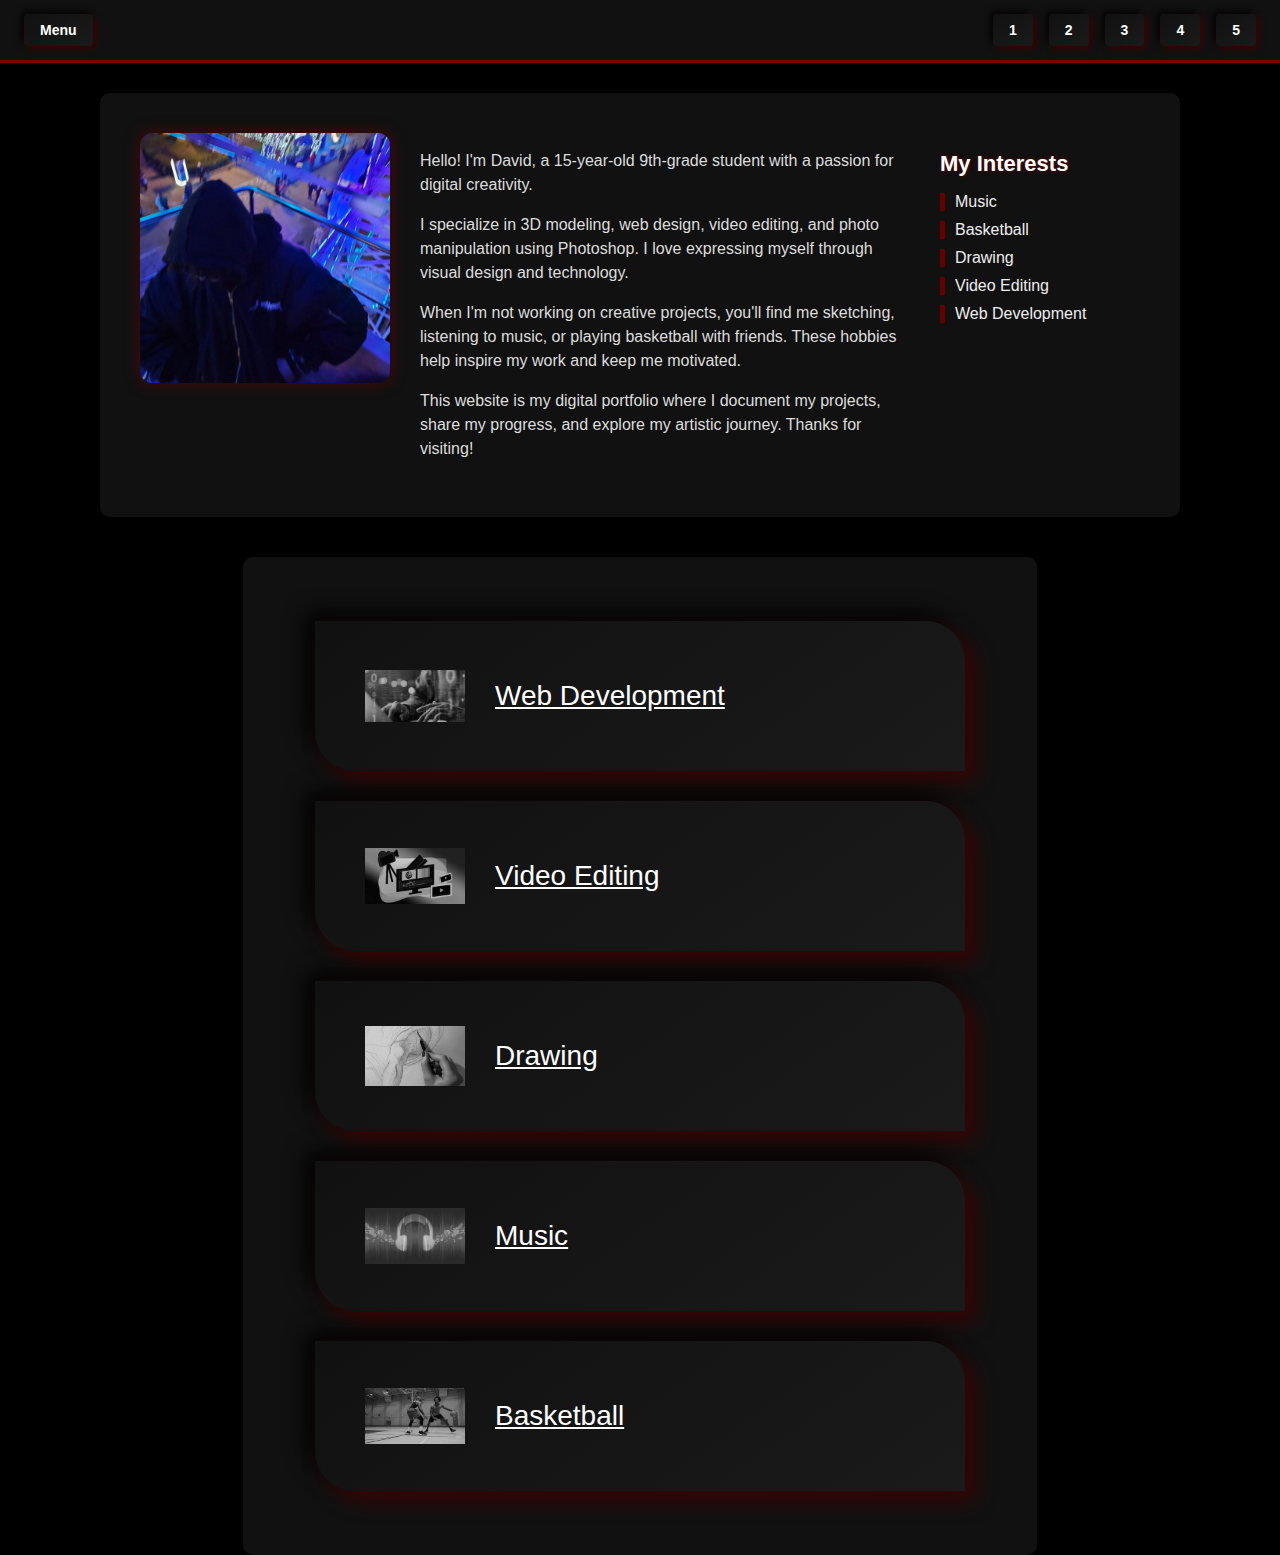
<file: EXAM/index.html>
<!DOCTYPE html>
<html lang="en">
<head>
  <meta charset="UTF-8" />
  <meta name="viewport" content="width=device-width, initial-scale=1.0" />
  <meta name="description" content="David's personal portfolio" />
  <title>David's Portfolio</title>
  <link rel="stylesheet" href="style.css" />
</head>
<body>
  <header>
    <button class="menu-button">Menu</button>
    <nav class="menu">
      <a href="page1.html" class="menu-button">1</a>
      <a href="page2.html" class="menu-button">2</a>
      <a href="page3.html" class="menu-button">3</a>
      <a href="page4.html" class="menu-button">4</a>
      <a href="page5.html" class="menu-button">5</a>
    </nav>
  </header>

  <main>
    <section class="profile-interests-section">
  <div class="profile-photo">
    <img src="Media/myfoto.png" alt="My photo" />
  </div>
  <div class="about-me">
    <p>Hello! I'm David, a 15-year-old 9th-grade student with a passion for digital creativity.</p>
    <p>I specialize in 3D modeling, web design, video editing, and photo manipulation using Photoshop. I love expressing myself through visual design and technology.</p>
    <p>When I'm not working on creative projects, you'll find me sketching, listening to music, or playing basketball with friends. These hobbies help inspire my work and keep me motivated.</p>
    <p>This website is my digital portfolio where I document my projects, share my progress, and explore my artistic journey. Thanks for visiting!</p>
  </div>
  <div class="interest-list-container">
    <h2>My Interests</h2>
    <ul class="interest-list">
      <li>Music</li>
      <li>Basketball</li>
      <li>Drawing</li>
      <li>Video Editing</li>
      <li>Web Development</li>
    </ul>
  </div>
</section>

<section class="hobby-gallery">
  <a href="page1.html" class="hobby-item" title="Web Development">
    <img src="Media/web.jpeg" alt="Web development" />
    <span>Web Development</span>
  </a>
  <a href="page2.html" class="hobby-item" title="Video Editing">
    <img src="Media/video.jpg" alt="Video editing" />
    <span>Video Editing</span>
  </a>
  <a href="page3.html" class="hobby-item" title="Drawing">
    <img src="Media/drawing.jpg" alt="Drawing" />
    <span>Drawing</span>
  </a>
  <a href="page4.html" class="hobby-item" title="Music">
    <img src="Media/music.avif" alt="Music" />
    <span>Music</span>
  </a>
  <a href="page5.html" class="hobby-item" title="Basketball">
    <img src="Media/basket.jpg" alt="Basketball" />
    <span>Basketball</span>
  </a>
</section>
  </main>
</body>
</html>
</file>
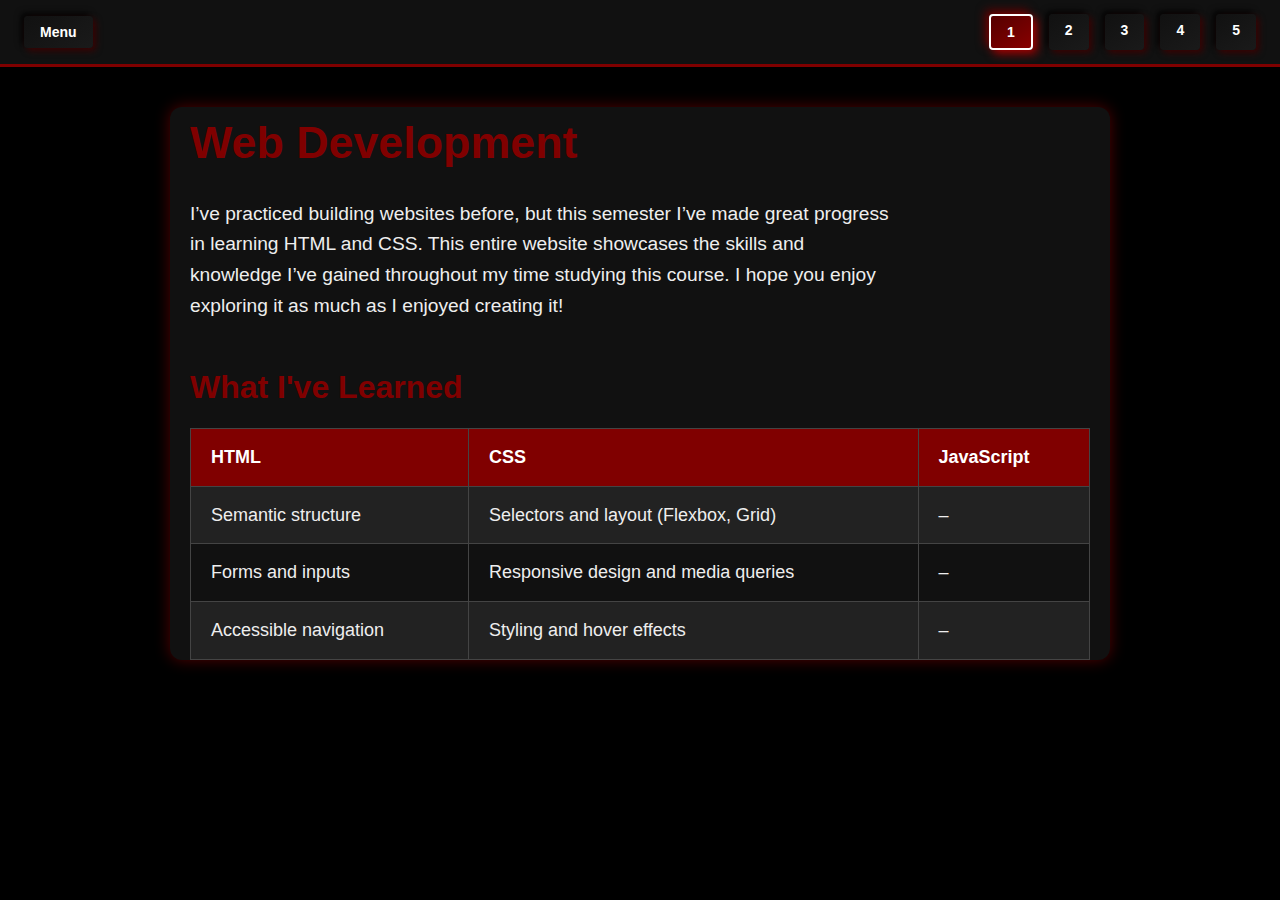
<file: EXAM/page1.html>
<!DOCTYPE html>
<html lang="en">
<head>
  <meta charset="UTF-8" />
  <meta name="viewport" content="width=device-width, initial-scale=1" />
  <title>Web Development</title>
  <link rel="stylesheet" href="style.css" />
</head>
<body>
  <header>
    <a href="index.html" class="menu-button">Menu</a>
    <nav class="menu">
      <a href="page1.html" class="menu-button active">1</a>
      <a href="page2.html" class="menu-button">2</a>
      <a href="page3.html" class="menu-button">3</a>
      <a href="page4.html" class="menu-button">4</a>
      <a href="page5.html" class="menu-button">5</a>
    </nav>
  </header>

  <main class="content">
    <section class="intro-section">
      <h1>Web Development</h1>
      <p>
        I’ve practiced building websites before, but this semester I’ve made great progress in learning HTML and CSS.
        This entire website showcases the skills and knowledge I’ve gained throughout my time studying this course.
        I hope you enjoy exploring it as much as I enjoyed creating it!
      </p>
    </section>

    <section class="table-section">
      <h2>What I've Learned</h2>
      <table>
        <thead>
          <tr>
            <th>HTML</th>
            <th>CSS</th>
            <th>JavaScript</th>
          </tr>
        </thead>
        <tbody>
          <tr>
            <td>Semantic structure</td>
            <td>Selectors and layout (Flexbox, Grid)</td>
            <td>–</td>
          </tr>
          <tr>
            <td>Forms and inputs</td>
            <td>Responsive design and media queries</td>
            <td>–</td>
          </tr>
          <tr>
            <td>Accessible navigation</td>
            <td>Styling and hover effects</td>
            <td>–</td>
          </tr>
        </tbody>
      </table>
    </section>
  </main>
</body>
</html>
</file>
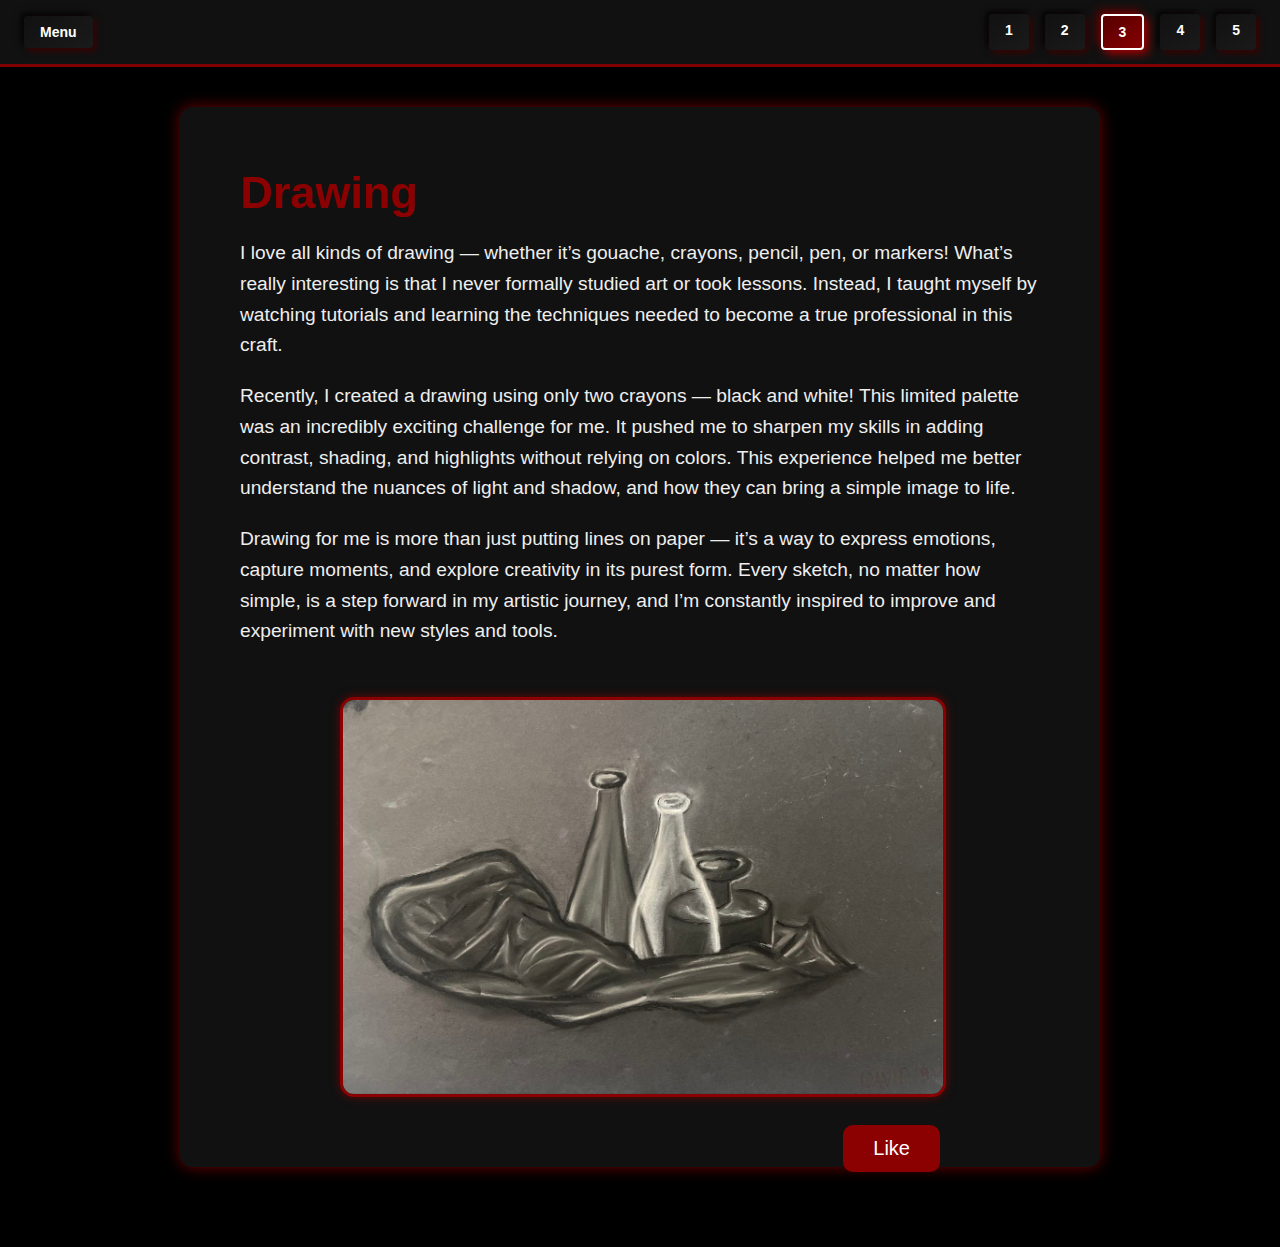
<file: EXAM/page3.html>
<!DOCTYPE html>
<html lang="en">
<head>
  <meta charset="UTF-8" />
  <meta name="viewport" content="width=device-width, initial-scale=1" />
  <title>Drawing - My Portfolio</title>
  <link rel="stylesheet" href="style.css" />
  <link rel="stylesheet" href="page3.css" />
</head>
<body>
  <header>
    <a href="index.html" class="menu-button">Menu</a>
    <nav class="menu">
      <a href="page1.html" class="menu-button">1</a>
      <a href="page2.html" class="menu-button">2</a>
      <a href="page3.html" class="menu-button active">3</a>
      <a href="page4.html" class="menu-button">4</a>
      <a href="page5.html" class="menu-button">5</a>
    </nav>
  </header>

  <main>
    <div class="content-box">
      <h1>Drawing</h1>
      <p>
        I love all kinds of drawing — whether it’s gouache, crayons, pencil, pen, or markers! What’s really interesting is that I never formally studied art or took lessons. Instead, I taught myself by watching tutorials and learning the techniques needed to become a true professional in this craft.
      </p>
      <p>
        Recently, I created a drawing using only two crayons — black and white! This limited palette was an incredibly exciting challenge for me. It pushed me to sharpen my skills in adding contrast, shading, and highlights without relying on colors. This experience helped me better understand the nuances of light and shadow, and how they can bring a simple image to life.
      </p>
      <p>
        Drawing for me is more than just putting lines on paper — it’s a way to express emotions, capture moments, and explore creativity in its purest form. Every sketch, no matter how simple, is a step forward in my artistic journey, and I’m constantly inspired to improve and experiment with new styles and tools.
      </p>

      <div class="photo-like-container">
        <img src="Media/mydraw.jpg" alt="My drawing" class="drawing-photo" />
        <button class="like-button" aria-label="Like this drawing"> Like </button>
      </div>
    </div>
  </main>
</body>
</html>
</file>
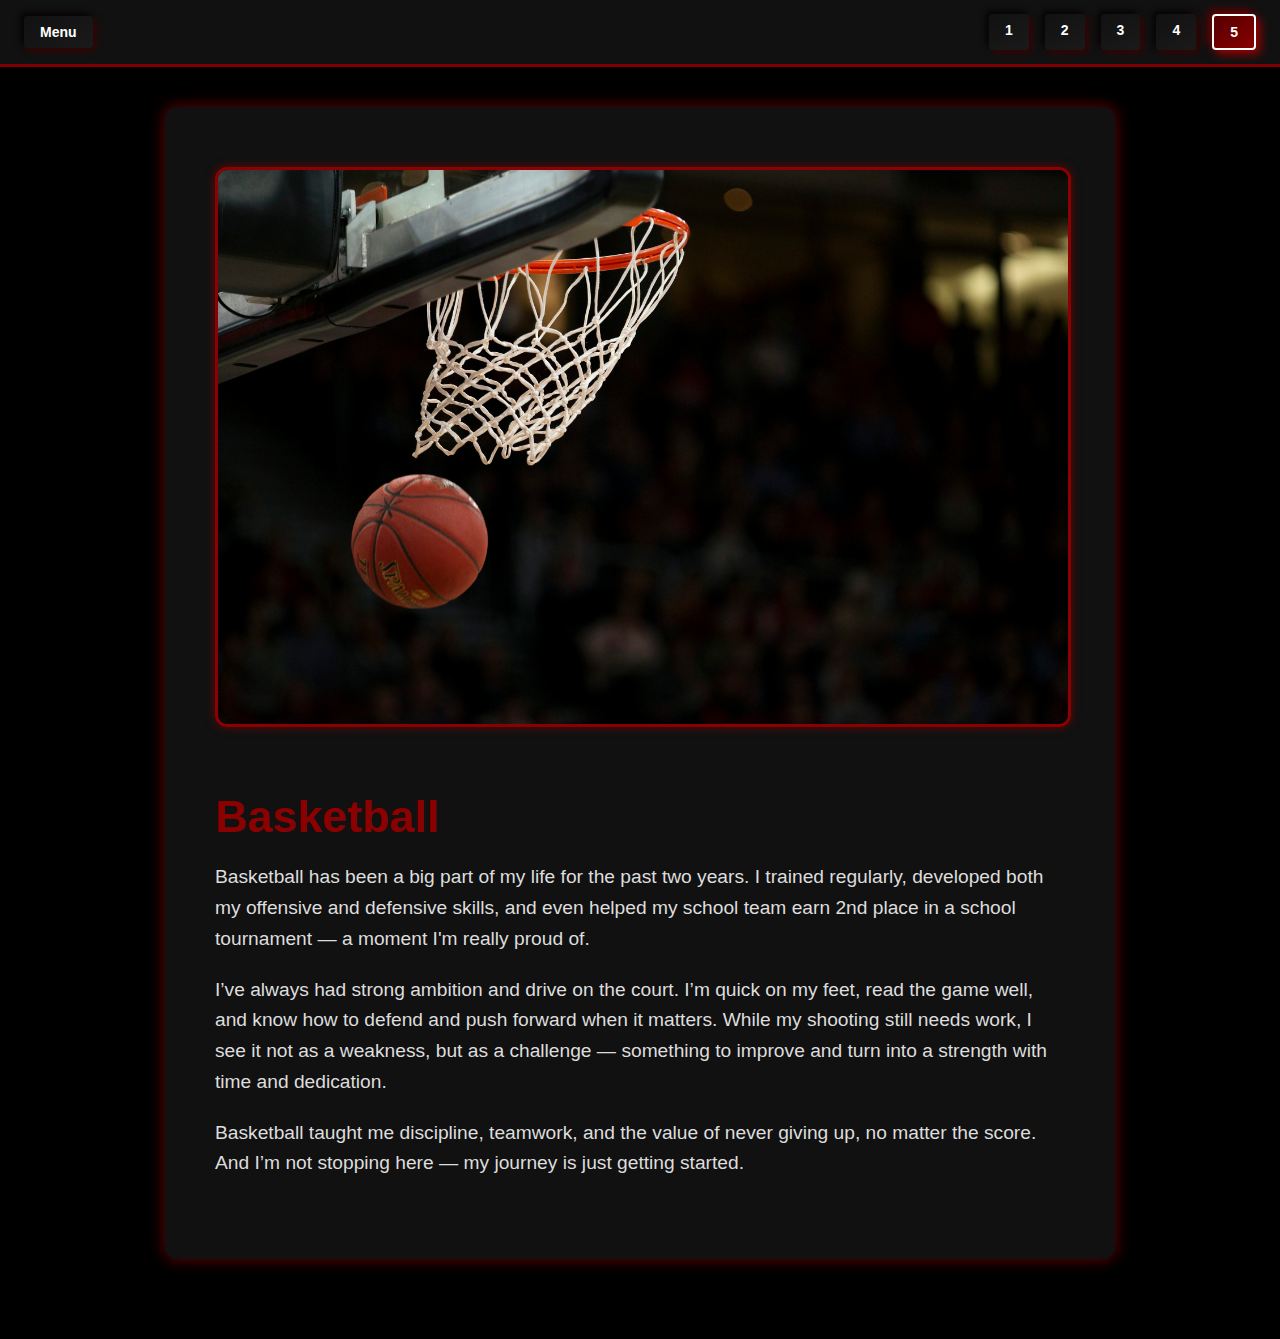
<file: EXAM/page5.html>
<!DOCTYPE html>
<html lang="en">
<head>
  <meta charset="UTF-8" />
  <meta name="viewport" content="width=device-width, initial-scale=1.0" />
  <title>Basketball</title>
  <link rel="stylesheet" href="style.css" />
  <link rel="stylesheet" href="page5.css" />
</head>
<body>
  <header>
    <a href="index.html" class="menu-button">Menu</a>
    <nav class="menu">
      <a href="page1.html" class="menu-button">1</a>
      <a href="page2.html" class="menu-button">2</a>
      <a href="page3.html" class="menu-button">3</a>
      <a href="page4.html" class="menu-button">4</a>
      <a href="page5.html" class="menu-button active">5</a>
    </nav>
  </header>

  <main>
    <section class="basketball-section">
      <img src="Media/basket2.jpg" alt="Basketball action" class="basketball-photo" />
      <div class="basketball-text">
        <h1>Basketball</h1>
        <p>
          Basketball has been a big part of my life for the past two years. I trained regularly, developed both my offensive and defensive skills, and even helped my school team earn 2nd place in a school tournament — a moment I'm really proud of.
        </p>
        <p>
          I’ve always had strong ambition and drive on the court. I’m quick on my feet, read the game well, and know how to defend and push forward when it matters. While my shooting still needs work, I see it not as a weakness, but as a challenge — something to improve and turn into a strength with time and dedication.
        </p>
        <p>
          Basketball taught me discipline, teamwork, and the value of never giving up, no matter the score. And I’m not stopping here — my journey is just getting started.
        </p>
      </div>
    </section>
  </main>
</body>
</html>
</file>
<file: EXAM/style.css>
body {
  background-color: #000000;
  color: #ffffff;
  font-family: 'Segoe UI', Tahoma, Geneva, Verdana, sans-serif;
  margin: 0;
  padding: 0;
}

main.content {
  max-width: 900px;
  margin: 32px auto 64px auto;
  background-color: #111;
  border-radius: 12px;
  padding: 40px 48px;
  box-shadow: 0 0 15px #660000cc;
  color: #eee;
  font-size: 18px;
  line-height: 1.6;
}

header {
  background-color: #111;
  padding: 10px 20px;
  display: flex;
  align-items: center;
  border-bottom: 3px solid #800000;
  margin-bottom: 30px;
}

.menu-button {
  background-color: #800000;
  color: white;
  border: none;
  padding: 12px 24px;
  margin-right: 8px;
  text-decoration: none;
  border-radius: 6px;
  cursor: pointer;
  font-weight: 600;
  transition: background-color 0.3s ease;
}

.menu-button:hover {
  background-color: #a00000;
}

.menu-button.active {
  border: 2px solid white;
  background-color: #900000;
}

.menu {
  display: flex;
  gap: 8px;
  margin-left: auto;
}

main.content {
  max-width: 900px;
  margin: 40px auto;
  padding: 0 20px;
}

.intro-section h1 {
  font-size: 2.8rem;
  color: #800000;
  margin-bottom: 20px;
}

.intro-section p {
  font-size: 1.2rem;
  line-height: 1.6;
  max-width: 700px;
}

.table-section h2 {
  font-size: 2rem;
  margin: 40px 0 15px 0;
  color: #800000;
}

table {
  width: 100%;
  border-collapse: collapse;
}

table th,
table td {
  border: 1px solid #444;
  padding: 14px 20px;
  text-align: left;
}

table thead {
  background-color: #800000;
  color: white;
}

table tbody tr:nth-child(even) {
  background-color: #111;
}

table tbody tr:nth-child(odd) {
  background-color: #222;
}

.menu-button {
  background: linear-gradient(145deg, #111 0%, #1a1a1a 100%);
  color: #fff;
  border: none;
  padding: 8px 16px;
  font-size: 14px;
  margin: 4px;
  cursor: pointer;
  border-radius: 4px;
  box-shadow: 
    3px 3px 6px #440000cc,  
    -3px -3px 6px #000000cc; 
  transition: background-color 0.3s, box-shadow 0.3s;
  text-decoration: none;
  perspective: 500px;
  transform-style: preserve-3d;
}

.menu-button:hover {
  background: linear-gradient(145deg, #2a0000 0%, #4b0000 100%);
  box-shadow:
    5px 5px 10px #660000dd,
    -5px -5px 10px #220000dd;
}

.menu-button.active {
  background: linear-gradient(145deg, #550000 0%, #880000 100%);
  color: #fff;
  box-shadow:
    4px 4px 10px #aa0000ee,
    -4px -4px 10px #660000ee;
}

.profile-interests-section {
  display: flex;
  gap: 30px;
  padding: 40px;
  background-color: #111;
  border-radius: 10px;
  align-items: flex-start;
  max-width: 1000px;
  margin: 0 auto 40px auto;
  color: #eee;
}

.profile-photo {
  flex: 0 0 250px;
  border-radius: 12px;
  overflow: hidden;
  box-shadow: 0 0 15px #660000bb;
}

.profile-photo img {
  width: 100%;
  height: auto;
  display: block;
  object-fit: cover;
}

.about-me {
  flex: 1 1 500px;
  font-size: 16px;
  line-height: 1.5;
  color: #ddd;
}

.interest-list-container {
  flex: 0 0 200px;
  text-align: left;
}

.interest-list-container h2 {
  font-size: 22px;
  margin-bottom: 15px;
  color: #fff;
  text-shadow: 0 0 4px #660000;
}

.interest-list {
  list-style: none;
  padding: 0;
  font-size: 16px;
  color: #eee;
}

.interest-list li {
  margin-bottom: 10px;
  border-left: 5px solid #660000;
  padding-left: 10px;
}

.hobby-gallery {
  display: flex;
  flex-direction: column;
  gap: 30px;
  padding: 4rem 4.5rem; 
  background-color: #111;
  border-radius: 10px;
  width: 650px; 
  margin: 0 auto;
}

.hobby-item {
  background: linear-gradient(145deg, #111 0%, #1a1a1a 100%);
  border: none;
  padding: 25px 50px;
  color: #fff;
  font-size: 28px;
  cursor: pointer;
  display: flex;
  align-items: center;
  gap: 30px;
  border-radius: 0 40px 0 40px;
  box-shadow: 10px 10px 20px #440000cc, -10px -10px 20px #000000cc;
  transition: background 0.3s ease, box-shadow 0.3s ease;
  user-select: none;
  width: 100%;
  max-width: 550px;
}

.hobby-item:hover {
  background: linear-gradient(145deg, #550000 0%, #880000 100%);
  box-shadow: 15px 15px 35px #aa0000ee, -15px -15px 35px #660000ee;
}

.hobby-item img {
  width: 100px;
  height: 100px;
  object-fit: contain;
  filter: grayscale(100%) brightness(80%);
}

.hobby-item span {
  flex-grow: 1;
  font-weight: 7000;
}

.contact-toggle {
  position: fixed;
  bottom: 16px;
  left: 16px;
  background: linear-gradient(145deg, #111 0%, #222 100%);
  color: white;
  padding: 8px 16px;
  border-radius: 6px;
  cursor: pointer;
  z-index: 1000;
  box-shadow:
    3px 3px 6px #440000bb,
    -3px -3px 6px #000000bb;
  border: none;
  font-weight: 600;
  transition: background-color 0.3s ease;
}

.contact-toggle:hover {
  background: linear-gradient(145deg, #440000 0%, #660000 100%);
  box-shadow:
    5px 5px 10px #660000ee,
    -5px -5px 10px #220000ee;
}

.contact-info {
  display: none;
  position: fixed;
  bottom: 56px;
  left: 16px;
  background-color: #000;
  padding: 16px;
  border: 1px solid #440000;
  border-radius: 10px;
  width: 250px;
  z-index: 999;
  color: #eee;
  box-shadow: 0 0 15px #660000bb;
}
</file>
<file: EXAM/page3.css>
.content-box {
  background-color: #111;
  border-radius: 12px;
  padding: 30px 60px 70px 60px;
  max-width: 800px;
  margin: 40px auto 80px auto;
  box-shadow: 0 0 15px rgba(139, 0, 0, 0.8);
  color: white;
}

h1 {
  color: #8B0000;
  margin-bottom: 15px;
  font-size: 45px;
}

p {
  line-height: 1.6;
  margin-bottom: 20px;
  font-size: 1.2rem;
  color: #eee;
}

.photo-like-container {
  position: relative;
  margin-top: 50px;
  max-width: 600px;
  margin-left: auto;
  margin-right: auto;
}

.drawing-photo {
  display: block;
  width: 100%;
  max-width: 600px;
  height: auto;
  border-radius: 14px;
  border: 3px solid #8B0000;
  box-shadow: 0 0 10px rgba(139, 0, 0, 0.7);
}

.like-button {
  position: absolute;
  bottom: -75px;
  right: 0;
  background-color: #8B0000;
  border: none;
  color: white;
  font-size: 20px;
  padding: 12px 30px;
  border-radius: 10px;
  cursor: pointer;
  transition: background-color 0.3s ease;
  user-select: none;
}

.like-button:hover {
  background-color: #b22222;
}

.like-button:focus {
  outline: 2px solid #fff;
  outline-offset: 2px;
}
</file>
<file: EXAM/page5.css>
.basketball-section {
  background-color: #111;
  border-radius: 12px;
  padding: 60px 50px;
  max-width: 850px;
  margin: 40px auto 80px auto;
  box-shadow: 0 0 15px rgba(139, 0, 0, 0.8);
  color: #eee;
}

.basketball-photo {
  width: 100%;
  height: auto;
  border-radius: 12px;
  margin-bottom: 30px;
  box-shadow: 0 0 10px rgba(139, 0, 0, 0.7);
  border: 3px solid #8B0000;
}

.basketball-text h1 {
  font-size: 2.8rem;
  color: #8B0000;
  margin-bottom: 20px;
}

.basketball-text p {
  font-size: 1.2rem;
  line-height: 1.6;
  color: #ddd;
  margin-bottom: 20px;
}
</file>
